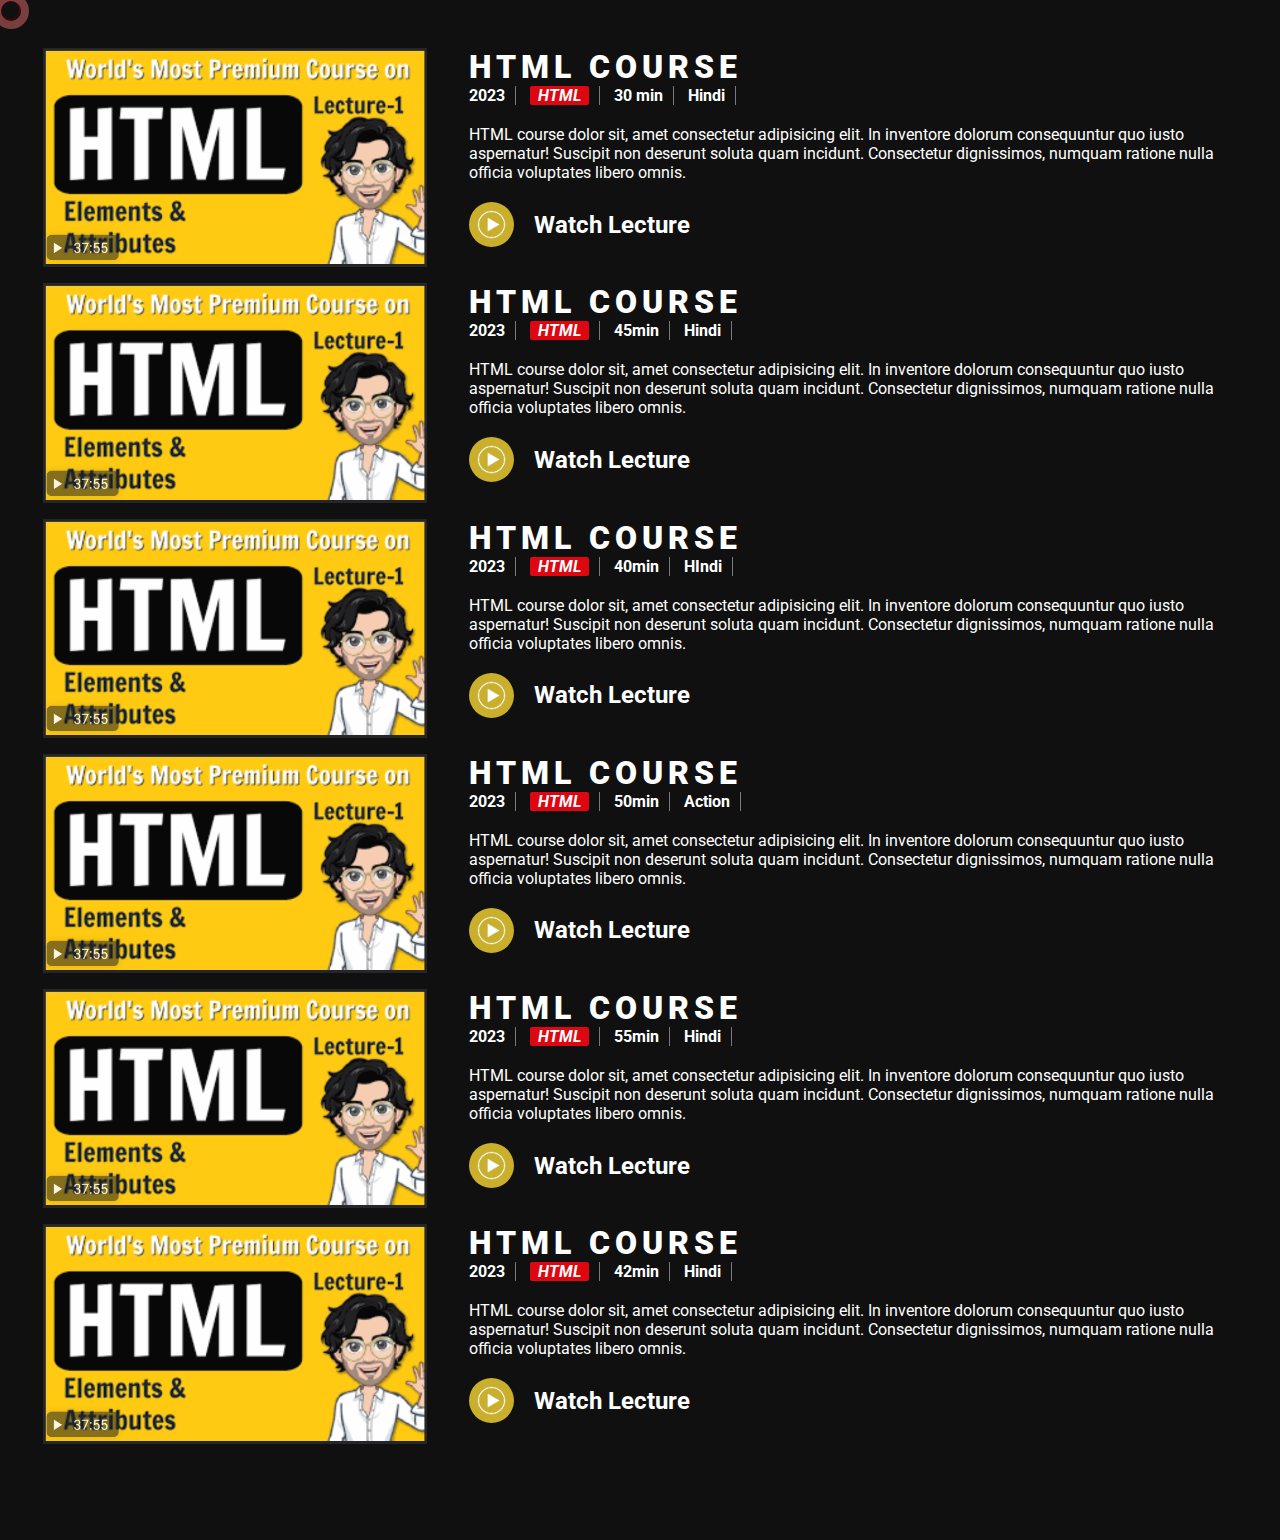
<file: demo.html>
<!DOCTYPE html>
<html lang="en">
  <head>
    <meta charset="UTF-8" />
    <meta name="viewport" content="width=device-width, initial-scale=1.0" />
    <title>Document</title>
    <link rel="stylesheet" href="demo.css" />
  </head>
  <body>
    <div class="cursor"></div>

    <!-- <a href="" class="logo"><img src="assets/logo.png" alt=""></a> -->
    <div class="menu-btn"></div>

    <!-- <div class="navigation-items">
<li><a href="#home">HOME</a></li>
<li><a href="#movie">TRANDING</a></li>
<li><a href="#">PREMIUM</a></li>
<li><a href="#">SPORT</a></li>
<li><a href="#">FAVOURITE</a></li>
</div> -->

    <!-- <div class="search">
            <input type="text" placeholder="Search"> -->
    <!-- <img src="assets/search.png" alt=""> -->

    <div class="play-container container">
      <!-- <img src="assets/html.png" alt="" class="play-img" /> -->
      <div class="img-content">
      <img src="assets/html.png" alt="" class="play-img1" />
      <div class="content">
        <h1>HTML course</h1>
        <h4>
          <span>2023</span>
          <span><i>HTML</i></span>
          <span>30 min</span>
          <span>Hindi</span>
        </h4>
        <p>
          HTML course dolor sit, amet consectetur adipisicing elit. In inventore
          dolorum consequuntur quo iusto aspernatur! Suscipit non deserunt
          soluta quam incidunt. Consectetur dignissimos, numquam ratione nulla
          officia voluptates libero omnis.
          <div class="watch">
         <img src="assets/play.png" alt="" class="play-movie" /> <h2>Watch Lecture</h2>
        </div>

        </p>

      </div>





      <div class="img-content">
        <img src="assets/html.png" alt="" class="play-img1" />
        <div class="content">
          <h1>HTML course</h1>
          <h4>
            <span>2023</span>
            <span><i>HTML</i></span>
            <span>45min</span>
            <span>Hindi</span>
          </h4>
          <p>
            HTML course dolor sit, amet consectetur adipisicing elit. In inventore
            dolorum consequuntur quo iusto aspernatur! Suscipit non deserunt
            soluta quam incidunt. Consectetur dignissimos, numquam ratione nulla
            officia voluptates libero omnis.
            <div class="watch">
           <img src="assets/play.png" alt="" class="play-movie" /> <h2>Watch Lecture</h2>
          </div>
  
          </p>
  
        </div>


        <div class="img-content">
          <img src="assets/html.png" alt="" class="play-img1" />
          <div class="content">
            <h1>HTML course</h1>
            <h4>
              <span>2023</span>
              <span><i>HTML</i></span>
              <span> 40min</span>
              <span>HIndi</span>
            </h4>
            <p>
              HTML course dolor sit, amet consectetur adipisicing elit. In inventore
              dolorum consequuntur quo iusto aspernatur! Suscipit non deserunt
              soluta quam incidunt. Consectetur dignissimos, numquam ratione nulla
              officia voluptates libero omnis.
              <div class="watch">
             <img src="assets/play.png" alt="" class="play-movie" /> <h2>Watch Lecture</h2>
            </div>
    
            </p>
    
          </div>

          <div class="img-content">
            <img src="assets/html.png" alt="" class="play-img1" />
            <div class="content">
              <h1>HTML course</h1>
              <h4>
                <span>2023</span>
                <span><i>HTML</i></span>
                <span>50min</span>
                <span>Action</span>
              </h4>
              <p>
                HTML course dolor sit, amet consectetur adipisicing elit. In inventore
                dolorum consequuntur quo iusto aspernatur! Suscipit non deserunt
                soluta quam incidunt. Consectetur dignissimos, numquam ratione nulla
                officia voluptates libero omnis.
                <div class="watch">
               <img src="assets/play.png" alt="" class="play-movie" /> <h2>Watch Lecture</h2>
              </div>
      
              </p>
      
            </div>

            <div class="img-content">
              <img src="assets/html.png" alt="" class="play-img1" />
              <div class="content">
                <h1>HTML course</h1>
                <h4>
                  <span>2023</span>
                  <span><i>HTML</i></span>
                  <span> 55min</span>
                  <span>Hindi</span>
                </h4>
                <p>
                  HTML course dolor sit, amet consectetur adipisicing elit. In inventore
                  dolorum consequuntur quo iusto aspernatur! Suscipit non deserunt
                  soluta quam incidunt. Consectetur dignissimos, numquam ratione nulla
                  officia voluptates libero omnis.
                  <div class="watch">
                 <img src="assets/play.png" alt="" class="play-movie" /> <h2>Watch Lecture</h2>
                </div>
        
                </p>
        
              </div>

              <div class="img-content">
                <img src="assets/html.png" alt="" class="play-img1" />
                <div class="content">
                  <h1>HTML course</h1>
                  <h4>
                    <span>2023</span>
                    <span><i>HTML</i></span>
                    <span>42min</span>
                    <span>Hindi</span>
                  </h4>
                  <p>
                    HTML course dolor sit, amet consectetur adipisicing elit. In inventore
                    dolorum consequuntur quo iusto aspernatur! Suscipit non deserunt
                    soluta quam incidunt. Consectetur dignissimos, numquam ratione nulla
                    officia voluptates libero omnis.
                    <div class="watch">
                   <img src="assets/play.png" alt="" class="play-movie" /> <h2>Watch Lecture</h2>
                  </div>
          
                  </p>
          
                </div>
    </div>

      <!-- <div class="play-text">
        <h2>HTML course dolor sit amet.</h2>
        <div class="tags">
          <span>action</span>
          <span>lorem</span>
          <span>4k</span>
        </div> -->
        
      </div>

      
      <div class="video-container">
        <div class="video-box">
          <video id="myVideo" src="html.mp4" controls></video>
          <img class="close" src="assets/close.png" alt="" />
        </div>
      </div>
    </div>

    <script src="demo.js"></script>
  </body>
</html>
</file>
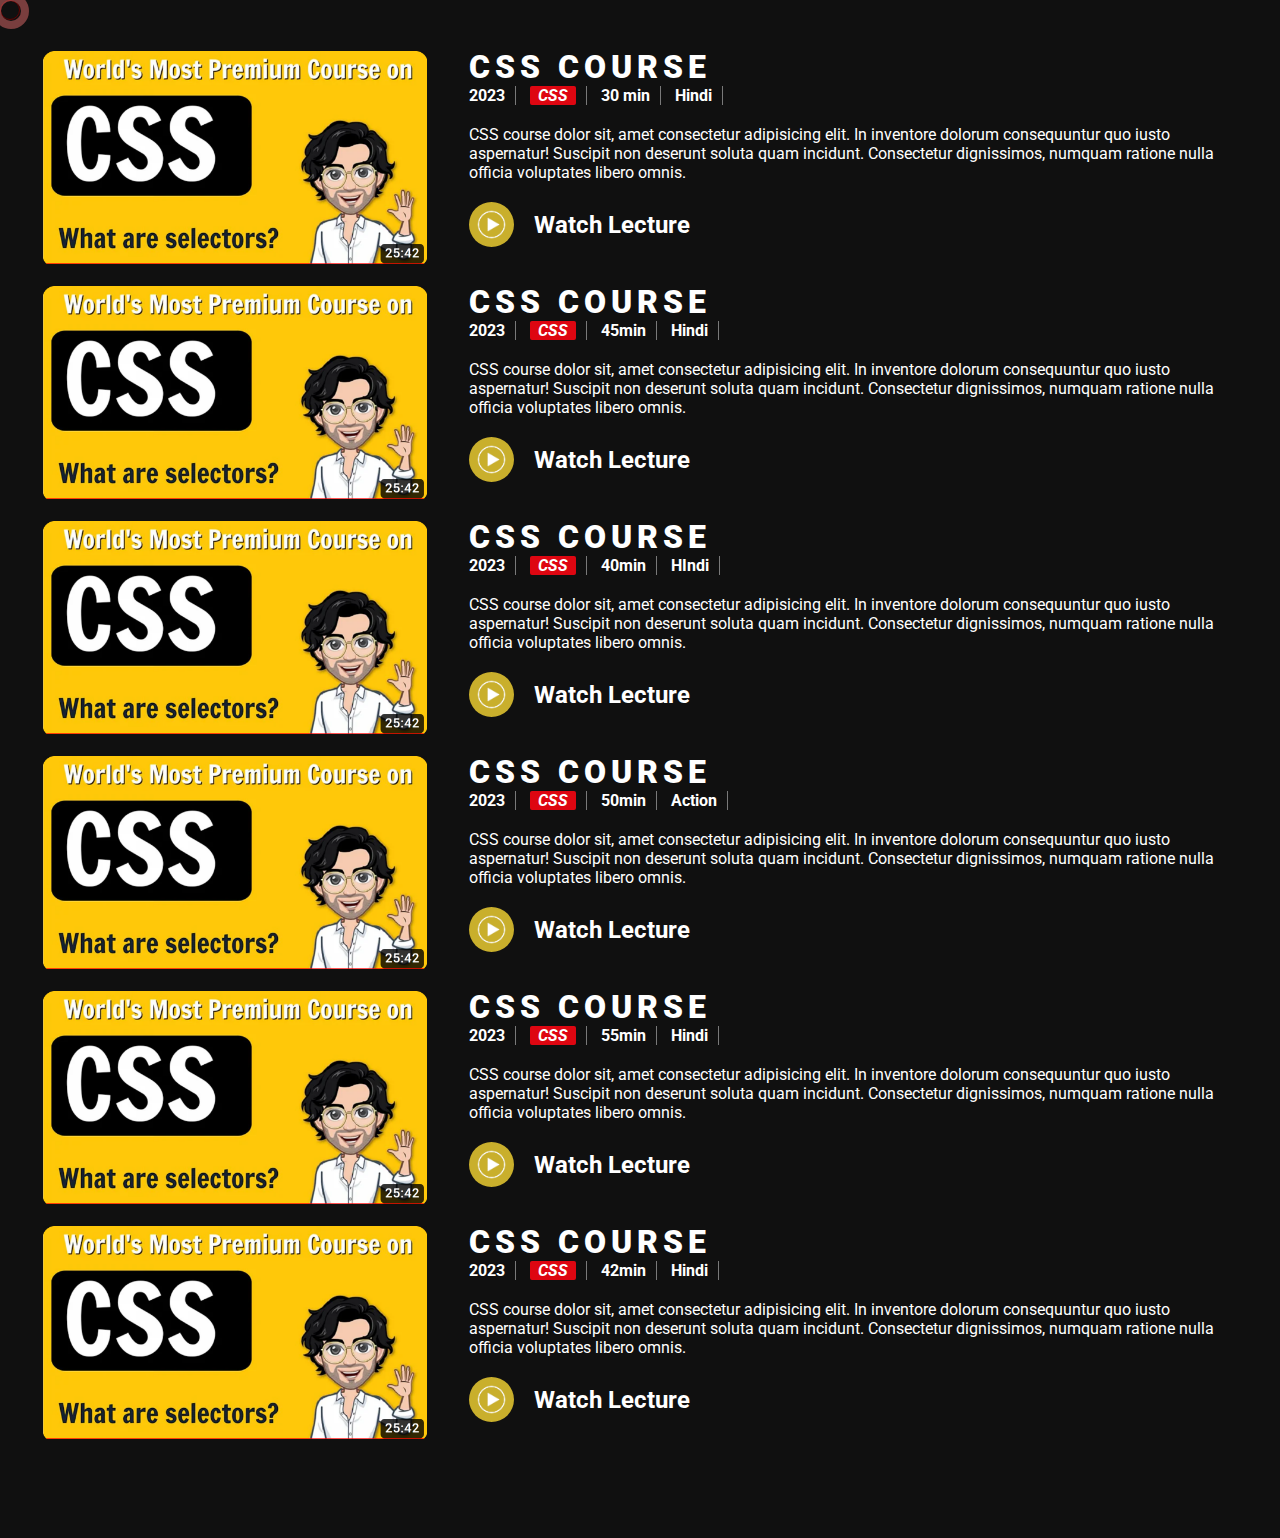
<file: demo2.html>
<!DOCTYPE html>
<html lang="en">
  <head>
    <meta charset="UTF-8" />
    <meta name="viewport" content="width=device-width, initial-scale=1.0" />
    <title>Document</title>
    <link rel="stylesheet" href="demo.css" />
  </head>
  <body>
    <div class="cursor"></div>

    <!-- <a href="" class="logo"><img src="assets/logo.png" alt=""></a> -->
    <div class="menu-btn"></div>

    <!-- <div class="navigation-items">
<li><a href="#home">HOME</a></li>
<li><a href="#movie">TRANDING</a></li>
<li><a href="#">PREMIUM</a></li>
<li><a href="#">SPORT</a></li>
<li><a href="#">FAVOURITE</a></li>
</div> -->

    <!-- <div class="search">
            <input type="text" placeholder="Search"> -->
    <!-- <img src="assets/search.png" alt=""> -->

    <div class="play-container container">
      <!-- <img src="assets/css.png" alt="" class="play-img" /> -->
      <div class="img-content">
      <img src="assets/css.png" alt="" class="play-img1" />
      <div class="content">
        <h1>CSS course</h1>
        <h4>
          <span>2023</span>
          <span><i>CSS</i></span>
          <span>30 min</span>
          <span>Hindi</span>
        </h4>
        <p>
          CSS course dolor sit, amet consectetur adipisicing elit. In inventore
          dolorum consequuntur quo iusto aspernatur! Suscipit non deserunt
          soluta quam incidunt. Consectetur dignissimos, numquam ratione nulla
          officia voluptates libero omnis.
          <div class="watch">
         <img src="assets/play.png" alt="" class="play-movie" /> <h2>Watch Lecture</h2>
        </div>

        </p>

      </div>





      <div class="img-content">
        <img src="assets/css.png" alt="" class="play-img1" />
        <div class="content">
          <h1>CSS course</h1>
          <h4>
            <span>2023</span>
            <span><i>CSS</i></span>
            <span>45min</span>
            <span>Hindi</span>
          </h4>
          <p>
            CSS course dolor sit, amet consectetur adipisicing elit. In inventore
            dolorum consequuntur quo iusto aspernatur! Suscipit non deserunt
            soluta quam incidunt. Consectetur dignissimos, numquam ratione nulla
            officia voluptates libero omnis.
            <div class="watch">
           <img src="assets/play.png" alt="" class="play-movie" /> <h2>Watch Lecture</h2>
          </div>
  
          </p>
  
        </div>


        <div class="img-content">
          <img src="assets/css.png" alt="" class="play-img1" />
          <div class="content">
            <h1>CSS course</h1>
            <h4>
              <span>2023</span>
              <span><i>CSS</i></span>
              <span> 40min</span>
              <span>HIndi</span>
            </h4>
            <p>
              CSS course dolor sit, amet consectetur adipisicing elit. In inventore
              dolorum consequuntur quo iusto aspernatur! Suscipit non deserunt
              soluta quam incidunt. Consectetur dignissimos, numquam ratione nulla
              officia voluptates libero omnis.
              <div class="watch">
             <img src="assets/play.png" alt="" class="play-movie" /> <h2>Watch Lecture</h2>
            </div>
    
            </p>
    
          </div>

          <div class="img-content">
            <img src="assets/css.png" alt="" class="play-img1" />
            <div class="content">
              <h1>CSS course</h1>
              <h4>
                <span>2023</span>
                <span><i>CSS</i></span>
                <span>50min</span>
                <span>Action</span>
              </h4>
              <p>
                CSS course dolor sit, amet consectetur adipisicing elit. In inventore
                dolorum consequuntur quo iusto aspernatur! Suscipit non deserunt
                soluta quam incidunt. Consectetur dignissimos, numquam ratione nulla
                officia voluptates libero omnis.
                <div class="watch">
               <img src="assets/play.png" alt="" class="play-movie" /> <h2>Watch Lecture</h2>
              </div>
      
              </p>
      
            </div>

            <div class="img-content">
              <img src="assets/css.png" alt="" class="play-img1" />
              <div class="content">
                <h1>CSS course</h1>
                <h4>
                  <span>2023</span>
                  <span><i>CSS</i></span>
                  <span> 55min</span>
                  <span>Hindi</span>
                </h4>
                <p>
                  CSS course dolor sit, amet consectetur adipisicing elit. In inventore
                  dolorum consequuntur quo iusto aspernatur! Suscipit non deserunt
                  soluta quam incidunt. Consectetur dignissimos, numquam ratione nulla
                  officia voluptates libero omnis.
                  <div class="watch">
                 <img src="assets/play.png" alt="" class="play-movie" /> <h2>Watch Lecture</h2>
                </div>
        
                </p>
        
              </div>

              <div class="img-content">
                <img src="assets/css.png" alt="" class="play-img1" />
                <div class="content">
                  <h1>CSS course</h1>
                  <h4>
                    <span>2023</span>
                    <span><i>CSS</i></span>
                    <span>42min</span>
                    <span>Hindi</span>
                  </h4>
                  <p>
                    CSS course dolor sit, amet consectetur adipisicing elit. In inventore
                    dolorum consequuntur quo iusto aspernatur! Suscipit non deserunt
                    soluta quam incidunt. Consectetur dignissimos, numquam ratione nulla
                    officia voluptates libero omnis.
                    <div class="watch">
                   <img src="assets/play.png" alt="" class="play-movie" /> <h2>Watch Lecture</h2>
                  </div>
          
                  </p>
          
                </div>
    </div>

      <!-- <div class="play-text">
        <h2>CSS course dolor sit amet.</h2>
        <div class="tags">
          <span>action</span>
          <span>lorem</span>
          <span>4k</span>
        </div> -->
        
      </div>

      
      <div class="video-container">
        <div class="video-box">
          <video id="myVideo" src="css.mp4" controls></video>
          <img class="close" src="assets/close.png" alt="" />
        </div>
      </div>
    </div>

    <script src="demo.js"></script>
  </body>
</html>
</file>
<file: demo.css>
@import url("https://fonts.googleapis.com/css2?family=Comic+Neue&family=Lobster&family=Noto+Sans:ital,wght@0,500;1,400&family=Poppins:wght@300&family=Roboto&family=Sono:wght@300&display=swap");
* {
  margin: 0;
  padding: 0;
  box-sizing: border-box;
  font-family: "Comic Neue", cursive;
  font-family: "Lobster", cursive;
  font-family: "Noto Sans", sans-serif;
  font-family: "Poppins", sans-serif;
  font-family: "Roboto", sans-serif;
  /* font-family: 'Sono', sans-serif; */
}
html,
body {
  height: 100%;
  width: 100%;
  scroll-behavior: smooth;
}
:root{
  --space-top:30px;
}
body {
  background-color: rgb(16, 16, 16);
}

.cursor {
  width: 20px;
  height: 20px;
  border: 1px solid rgb(96, 0, 0);
  border-radius: 50%;
  position: absolute;
  transition-duration: 200ms;
  transition-timing-function: ease-out;
  animation: cursorAnim .5s infinite alternate;
  pointer-events: none;
  z-index: 100000;
}

.cursor::after {
  content: "";
  width: 20px;
  height: 20px;
  position: absolute;
  border: 8px solid rgb(225, 107, 107);
  border-radius: 50%;
  opacity: .5;
  top: -8px;
  left: -8px;
  animation: cursorAnim2 .5s infinite alternate;
}

@keyframes cursorAnim {
  from {
      transform: scale(1);
  }
  to {
      transform: scale(.7);
  }
}

@keyframes cursorAnim2 {
  from {
      transform: scale(1);
  }
  to {
      transform: scale(.4);
  }
}

@keyframes cursorAnim3 {
  0% {
      transform: scale(1);
  }
  50% {
      transform: scale(3);
  }
  100% {
      transform: scale(1);
      opacity: 0;
  }
}

.expand {
  animation: cursorAnim3 .5s forwards;
  border: 1px solid red;
}







.play{
    position: absolute;
    /* bottom: 50px; */
    left: 10px;
    display: inline-flex;
    align-items: center;
    /* color: #fff; */
    text-transform: uppercase;
    font-weight: bolder;
    text-decoration: none;
    /* background: none; */
    letter-spacing: 1px;
    /* font-size: 0.5em; */

}
.play img{
    height: 4rem;
}
.play-img{
      
    position: absolute;
    /* width: 70%; */
    /* left: 5%; */
    height: 100%;
    width: 100%;
    /* object-fit: cover; */
    /* object-position: center; */
    filter: brightness(20%);
  
z-index: -1;
}
.play-img1{
    /* position: absolute; */
    /* left: 15%;
    bottom: 10%; */
    /* height: 25rem; */
    width: 30%;
   
}
/* .play-movie{
    margin-right: 10px;
    max-width: 50px;
  
  } */
  .play-container{
    /* position: relative; */
    color: #fff;
    height: 100vh;
    display: flex;
    flex-wrap: wrap;
    align-items: center;
    justify-content: space-around;
    padding: 2rem 0 0 0;
    /* min-height: 540px; */
    /* margin-top: 5rem !important; */
  }
  .play-text{
    /* position: absolute; */
    bottom: 0;
    left: 0;
    width: 100%;
    height: 100%;
    display: flex;
    flex-direction: column;
    justify-content: flex-end;
    padding: 40px;

  }
.play-movie{
    /* position: absolute; */
    bottom: 18rem;
    right: 10rem;
    display: flex !important;
    align-items: center;
    justify-content: center;
    width: 45px;
    height: 45px;
    border-radius: 50%;
    background-color: rgb(201, 175, 44);
    animation: animate 2s linear infinite;
    cursor: pointer;
}
.watch{
  display: flex;
  align-items: center;
  justify-content: flex-start;
  gap: 1.2rem;
}
@keyframes animate{
    0%{
        box-shadow: 0 0 0 rgb(255, 180, 58,0.7);
    }
    40%{
        box-shadow: 0 0 50px rgb(255, 193, 7,0);

    }
    80%{
        box-shadow: 0 0 50px rgb(255, 193, 7,0);

    }
    40%{
        box-shadow: 0 0 0 rgb(255, 193, 7,0);

    }
}

.video-container{
    position: fixed;
    top: 0;
    left: 0;
    display: none;
    align-items: center;
    justify-content: center;
    width: 100%;
    height: 100%;
    background: hsl(234 10% 20% / 60%);
    z-index: 400;
}
.video-box{
    position: relative;
    width: 82%;
}
.video-container.show-video{
    display: flex;
}
.video-box #myVideo{
 width: 100%;
 aspect-ratio: 16/9;
}
.close{
    position: absolute;
    /* top: -3rem; */
width:50px;    
right: 0%;

}

.img-content{
    display: flex;
    align-items: center;
    justify-content:space-evenly;
    /* gap: 3rem; */
    flex-wrap: wrap;
    padding: 1rem 0;
}
.content{
  width: 60%;
}
@media (max-width:880px) {
  .play-img1{
    margin-top:2rem ;
    margin-left:2rem ;
    margin: 2rem 0 2rem 2rem;
    align-self: flex-start;
    /* height: 15rem; */
  }
  
}
.play-container h1 {

    font-size: 2em;
    color: #fff;
    font-weight: 900;
    text-transform: uppercase;
    letter-spacing: 5px;
    /* line-height: 40px; */
    /* margin-bottom: 20px; */
  }
.play-container h4 {
    color: #fff;
    font-weight: bolder;
  }
  .play-container  h4 span {
    padding: 0 10px;
    border-right: 1px solid rgba(225, 225, 225, 0.5);
  }
  .play-container  h4 span:first-child{
    padding-left: 0 ;
  }
  .play-container  h4 span:last-child{
      padding-right: none ;
    }
    .play-container  h4 span i{
  background: #de0611;
  color: #fff;
  padding: 0 8px;
  display: inline-block;
  font-size: normal;
  border-radius: 2px;
  }
  .play-container p {
    margin: 20px 0;
    color: #fff;
    /* width: 70%; */
  }
  @media (max-width:700px) {
    .img-content{
      display: flex;
      align-items: center;
      justify-content: center;
      flex-direction: column;
    }
    .content{
      width: 90%;
    }
  }
</file>
